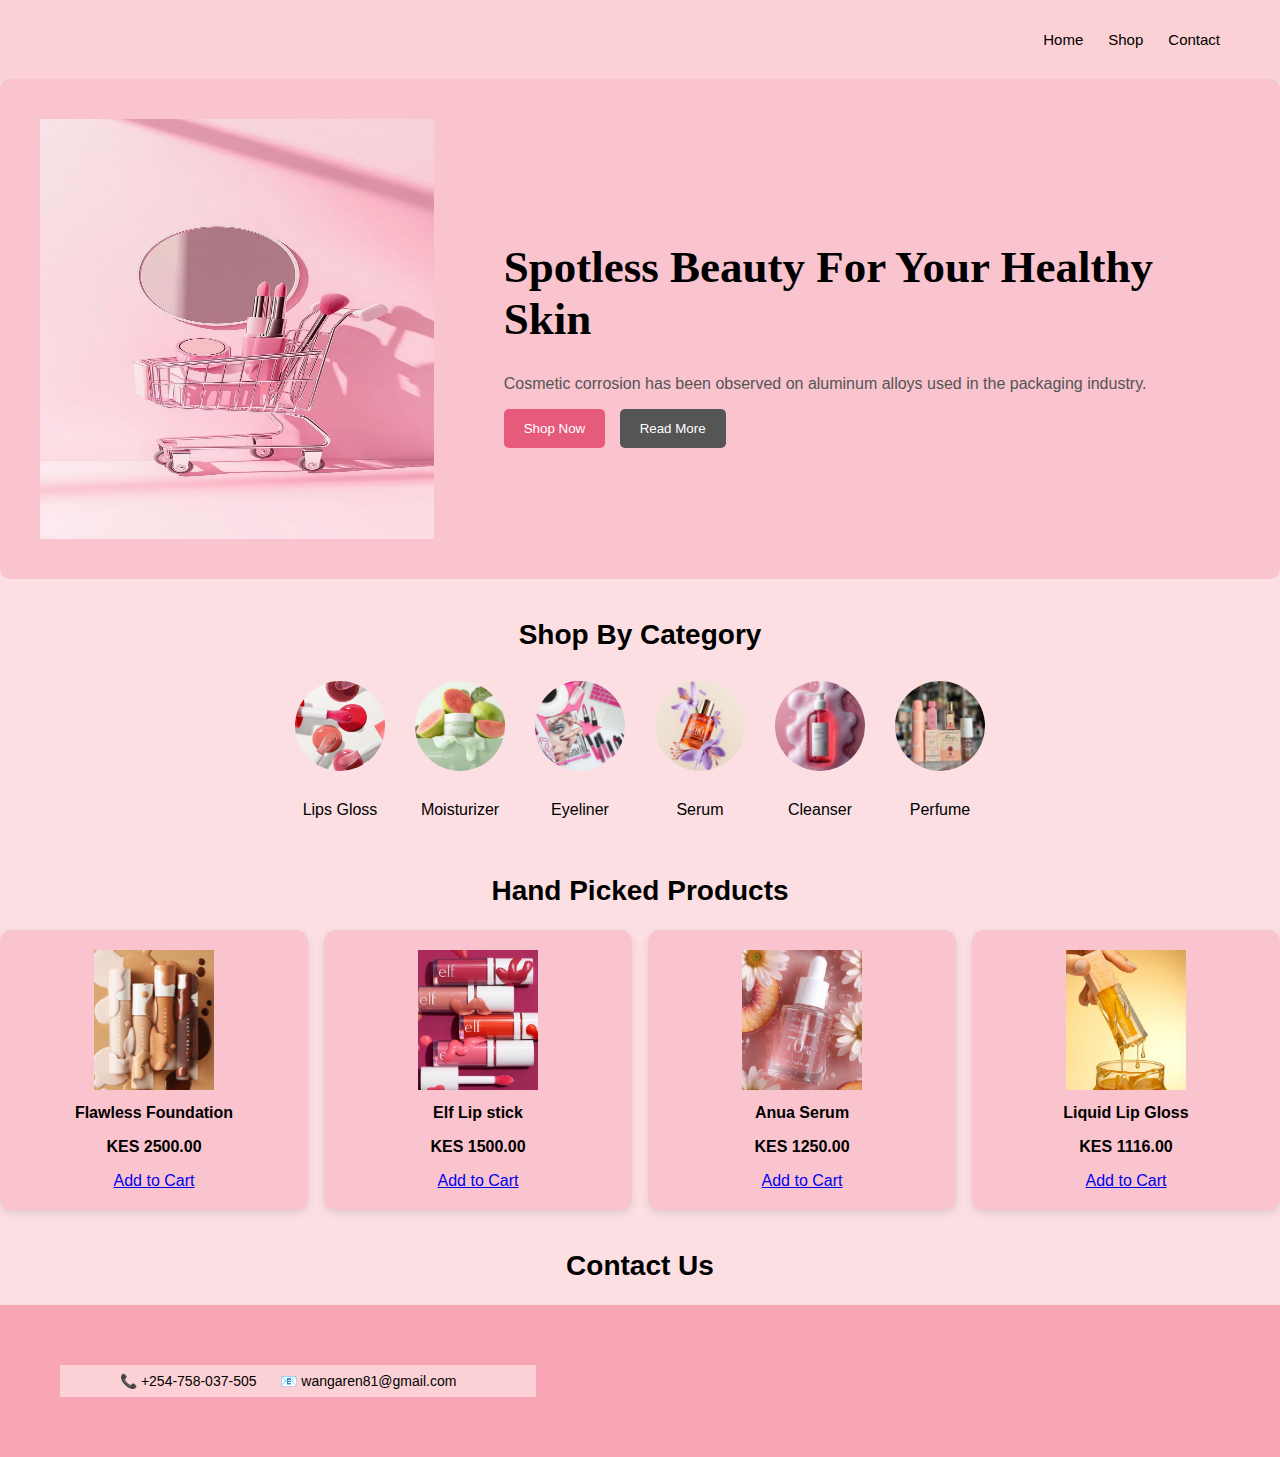
<file: index.html>
<!DOCTYPE html>
<html lang="en">
<head>
    <meta charset="UTF-8">
    <meta name="viewport" content="width=device-width, initial-scale=1.0">
    <title>Luxe Beauty Store</title>
    <link rel="stylesheet" href="style.css">

</head>
   

    <!-- NAVIGATION -->
    <nav>

        <div class="logo">LUXE BEAUTY SHOP</div>
        <div ></div>
        <ul>
            <li>Home</li>
            <li>Shop</li>
            <li>Contact</li>
        </ul>
    </nav>

    <!-- HERO SECTION -->
    <div class="hero">
        <img src="IMAGES/IMG-20251127-WA0025.jpg" alt="Hero Image">
        <div class="hero-text">
            <h1>Spotless Beauty For Your Healthy Skin</h1>
            <p>Cosmetic corrosion has been observed on aluminum alloys used in the packaging industry.</p>
            <button>Shop Now</button>
            <button style="background:#555;">Read More</button>
        </div>
    </div>

    <!--CATEGORY SECTION -->
    <h2 class="category-title">Shop By Category</h2>

    <div class="categories">
        <div>
            <img src="IMAGES\IMG-20251127-WA0028.jpg" alt="Lip Gloss">
            <p>Lips Gloss</p>
        </div>
        <div>
            <img src="IMAGES\IMG-20251127-WA0042.jpg" alt="Moisturizer">
            <p>Moisturizer</p>
        </div>
        <div>
            <img src="IMAGES\IMG-20251127-WA0038.jpg" alt="Eyeliner">
            <p>Eyeliner</p>
        </div>
        <div>
            <img src="IMAGES\IMG-20251127-WA0034.jpg" alt="Serum">
            <p>Serum</p>
        </div>
        <div>
            <img src="IMAGES\IMG-20251127-WA0029.jpg" alt="Cleanser">
            <p>Cleanser</p>
        </div>
        <div>
            <img src="WhatsApp Image 2025-11-27 at 21.53.32_5c69036b.jpg" alt="Perfume">
            <p>Perfume</p>
        </div>
    </div>

    <!-- PRODUCT SECTION -->
    <h2 class="product-title">Hand Picked Products</h2>

    <div class="product-grid">

        <div class="product-card">
            <img src="IMAGES\IMG-20251127-WA0037.jpg" alt="">
            <h4>Flawless Foundation</h4>
            <p class="price">KES 2500.00</p>
            <a href="cart.html">Add to Cart</a>
        </div>

        <div class="product-card">
            <img src="IMAGES\IMG-20251127-WA0032.jpg" alt="">
            <h4>Elf Lip stick</h4>
            <p class="price">KES 1500.00</p>
            <a href="cart.html">Add to Cart</a>
        </div>

        <div class="product-card">
            <img src="IMAGES\IMG-20251127-WA0031.jpg" alt="">
            <h4>Anua Serum</h4>
            <p class="price">KES 1250.00</p>
            <a href="cart.html">Add to Cart</a>
        </div>

        <div class="product-card">
            <img src="IMAGES\IMG-20251127-WA0036.jpg" alt="">
            <h4>Liquid Lip Gloss</h4>
            <p class="price">KES 1116.00</p>
            <a href="cart.html">Add to Cart</a>
        </div>

    </div>
    <h2 class="product-title">Contact Us</h2>
    <!-- TOP BAR -->
     <div class="hero-bar">
    <div class="top-bar">
        <div>
            <span>📞 +254-758-037-505</span>
            <span>📧 wangaren81@gmail.com</span>
        </div>
         
    </div>
    </div>

</body>
</html>
</file>
<file: style.css>
body {
            margin: 0;
            font-family: Arial, sans-serif;
            background: lab(91.22% 10.45 2.19);
        }

        /* TOP BAR */
        .top-bar {
            background: #fbd1d5;
            padding: 8px 60px;
            font-size: 14px;
            display: flex;
            justify-content: space-between;
            align-items: center;
        }
        .hero-bar{
            display: flex;
            align-items: center;
            padding: 60px;
            background: #f8a6b5;
        }
        .top-bar span { margin-right: 20px; }

        /* NAVBAR */
        nav {
            display: flex;
            justify-content: space-between;
            align-items: center;
            padding: 15px 60px;
            background: #fbd1d5;
            box-shadow: 0 2px 6px rgba(0,0,0,0.1);
        }
        nav .logo {
            font-size: 28px;
            font-weight: bold;
            color: #fbd1d5;
        }
        nav ul {
            list-style: none;
            display: flex;
            gap: 25px;
        }
        nav ul li {
            cursor: pointer;
            font-size: 15px;
        }

        /* HERO SECTION */
        .hero {
            display: flex;
            align-items: center;
            padding: 40px;
            background: #F9C4CE;
            border-radius: 10px;
            gap: 30px;
                        
        }
        .hero img {
            width: 400px;
            height: 420px;
            border: 0;
            border-color: transparent;
            
        }
        .hero-text {
            margin-left: 40px;

        }
        .hero-text h1 {
            font-size: 45px;
            font-weight: bold;
            font-family: Tahoma;
        }
        .hero-text p {
            font-size: 16px;
            color: #555;
        }
        .hero-text button {
            padding: 12px 20px;
            background: #e65b7c;
            border: none;
            color: white;
            border-radius: 5px;
            cursor: pointer;
            margin-right: 10px;
        }

        /* CATEGORY SECTION */
        .category-title {
            text-align: center;
            margin-top: 40px;
            font-size: 28px;
            font-weight: bold;
           
            
          
        }

        .categories {
            display: flex;
            justify-content: center;
            gap: 30px;
            margin: 30px 0;
           
        }
        .categories div {
            
            text-align: center;
        }
        .categories img {
            width: 90px;
            height: 90px;
            border-radius: 50%;
            object-fit: cover;
            margin-bottom: 10px;
        }

        /* PRODUCT SECTION */
        .product-title {
            text-align: center;
            margin-top: 40px;
            font-size: 28px;
            font-weight: bold;
        }

        .product-grid {
            padding: 0;
            display: grid;
            grid-template-columns: repeat(4, 1fr);
            gap: 1rem;
            align-items: start;
            grid-template-columns: repeat();
            justify-content: center;
        }
        .product-card {
            background:#F9C4CE;
            padding: 20px;
            border-radius: 12px;
            box-shadow: 0 3px 8px rgba(0,0,0,0.1);
            text-align: center;
        }
        .product-card img {
            width: 120px;
            height: 140px;
            object-fit: cover;
        }
        .product-card h4 {
            margin: 10px 0;
            font-size: 16px;
            text-align: center;
        }
        .price {
            font-weight: bold;
            color: #000;
            text-align: center;
        }
</file>
